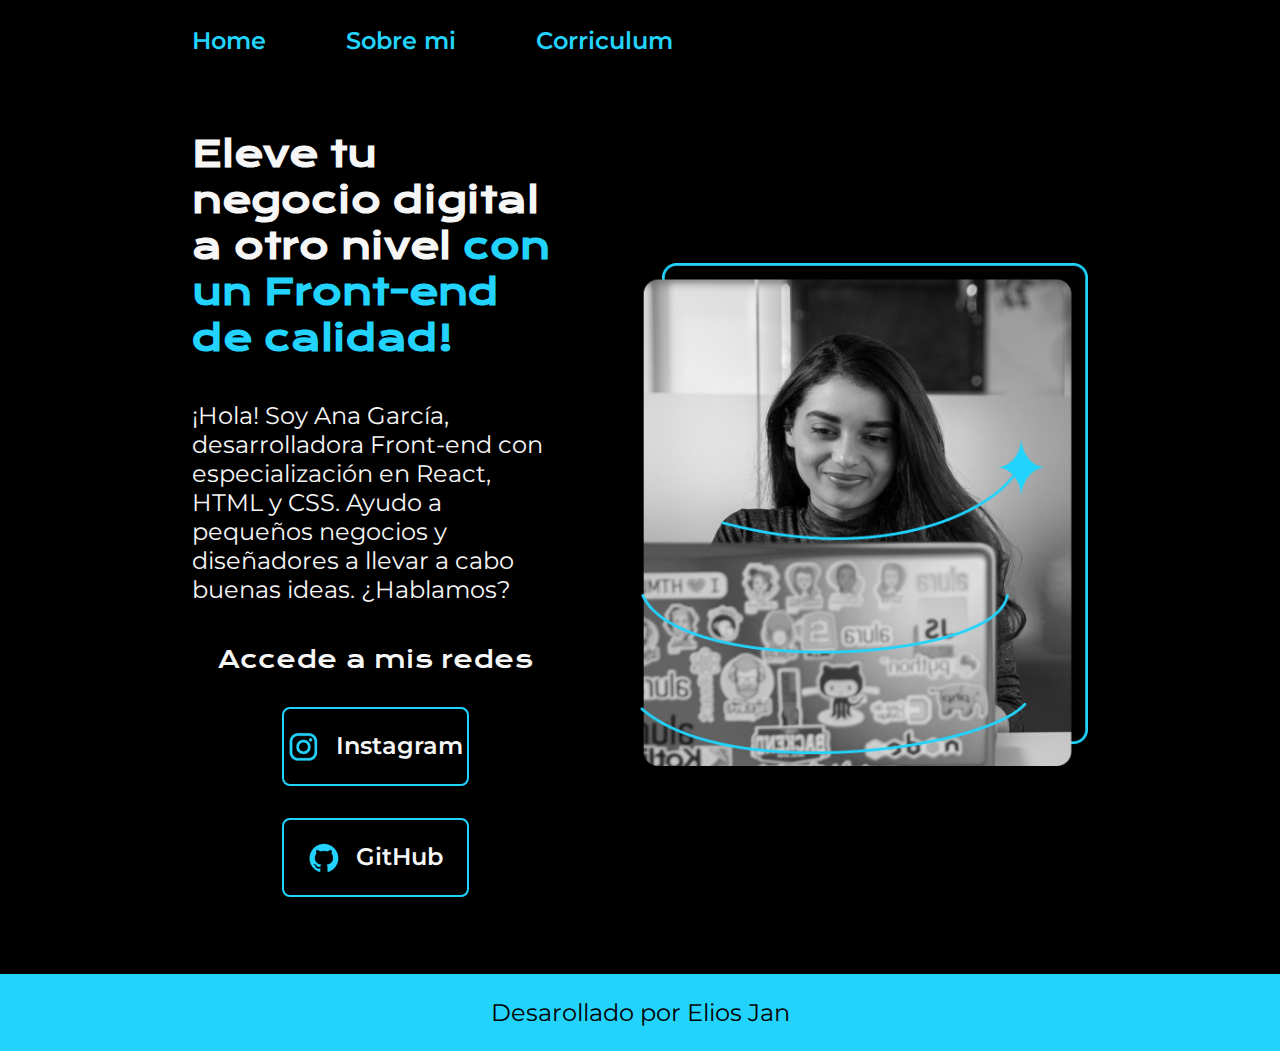
<file: 01-Portafolio/index.html>
<!DOCTYPE html>
<html lang="es-mx">
<head>
  <meta charset="UTF-8" />
  <meta http-equiv="X-UA-Compatible" content="IE=edge" />
  <meta name="viewport" content="width=device-width, initial-scale=1.0" />
  <title>Portafolio</title>
  <link rel="stylesheet" href="./styles/style.css" />
</head>
<body>
  <header class="header">
    <nav class="header__menu">
      <a class="header__menu__link" href="index.html">Home</a>
      <a class="header__menu__link" href="about.html">Sobre mi</a>
      <a class="header__menu__link" href="curriculum.html">Corriculum</a>
    </nav>
  </header>
  <main class="presentacion">
    <section class="presentacion__contenido">
      <h1 class="presentacion__contenido__titulo">
        Eleve tu negocio digital a otro nivel
        <strong class="titulo-destaque">con un Front-end de calidad! </strong>
      </h1>
      <p class="presentacion__contenido__texto">
        ¡Hola! Soy Ana García, desarrolladora Front-end con especialización en
        React, HTML y CSS. Ayudo a pequeños negocios y diseñadores a llevar a
        cabo buenas ideas. ¿Hablamos?
      </p>
      <div class="presentacion__enlaces">
        <h2 class="presentacion__enlaces__subtitulo">Accede a mis redes</h2>
        <a class="presentacion__enlaces__link" href="https://instagram.com/"><img src="./assets/instagram.png"
            alt="Logo de instagram" />Instagram
        </a>
        <a class="presentacion__enlaces__link" href="https://github.com/"><img src="./assets/github.png"
            alt="Logo de GitHub" />GitHub</a>
      </div>
    </section>
    <img class="presentacion__imagen" src="./assets/Imagem.png" alt="Foto de Ana García desarrolando un proyecto" />
  </main>
  <footer class="footer">
    <p>Desarollado por Elios Jan</p>
  </footer>
</body>
</html>
</file>
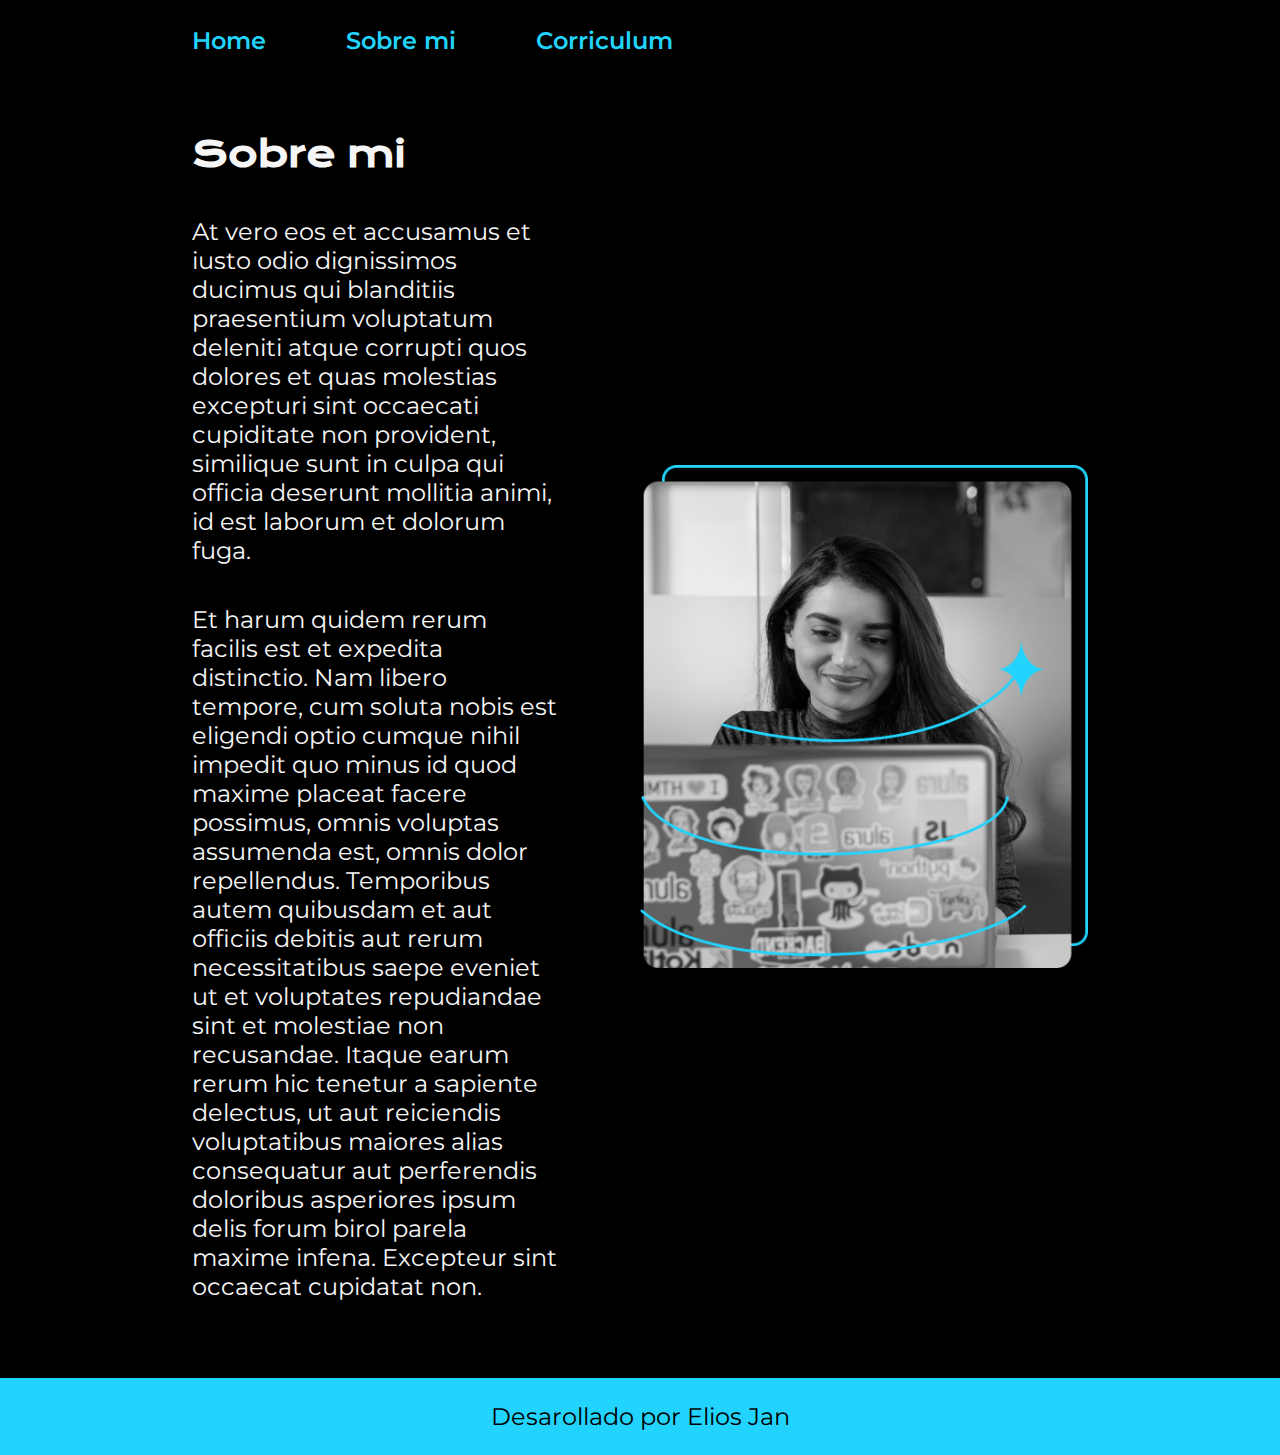
<file: 01-Portafolio/about.html>
<!DOCTYPE html>
<html lang="es-mx">
  <head>
    <meta charset="UTF-8" />
    <meta name="viewport" content="width=device-width, initial-scale=1.0" />
    <title>Sobre mi</title>
    <link rel="stylesheet" href="./styles/style.css">
  </head>
  <body>
    <header class="header">
      <nav class="header__menu">
        <a class="header__menu__link" href="index.html">Home</a>
        <a class="header__menu__link" href="about.html">Sobre mi</a>
        <a class="header__menu__link" href="curriculum.html">Corriculum</a>
      </nav>
    </header>   
    <main class="presentacion">
      <section class="presentacion__contenido">
        <h1 class="presentacion__contenido__titulo">Sobre mi</h1>
        <p class="presentacion__contenido__texto">
          At vero eos et accusamus et iusto odio dignissimos ducimus qui
          blanditiis praesentium voluptatum deleniti atque corrupti quos dolores
          et quas molestias excepturi sint occaecati cupiditate non provident,
          similique sunt in culpa qui officia deserunt mollitia animi, id est
          laborum et dolorum fuga.
        </p>
        <p class="presentacion__contenido__texto">
          Et harum quidem rerum facilis est et expedita distinctio. Nam libero
          tempore, cum soluta nobis est eligendi optio cumque nihil impedit quo
          minus id quod maxime placeat facere possimus, omnis voluptas assumenda
          est, omnis dolor repellendus. Temporibus autem quibusdam et aut
          officiis debitis aut rerum necessitatibus saepe eveniet ut et
          voluptates repudiandae sint et molestiae non recusandae. Itaque earum
          rerum hic tenetur a sapiente delectus, ut aut reiciendis voluptatibus
          maiores alias consequatur aut perferendis doloribus asperiores ipsum
          delis forum birol parela maxime infena. Excepteur sint occaecat
          cupidatat non.
        </p>
      </section>
      <img class="presentacion__imagen"
        src="./assets/Imagem.png"
        alt="Foto de Ana García desarrolando un proyecto"
      />
    </main>
    <footer class="footer">
      <p>Desarollado por Elios Jan</p>
    </footer>
  </body>
</html>
</file>
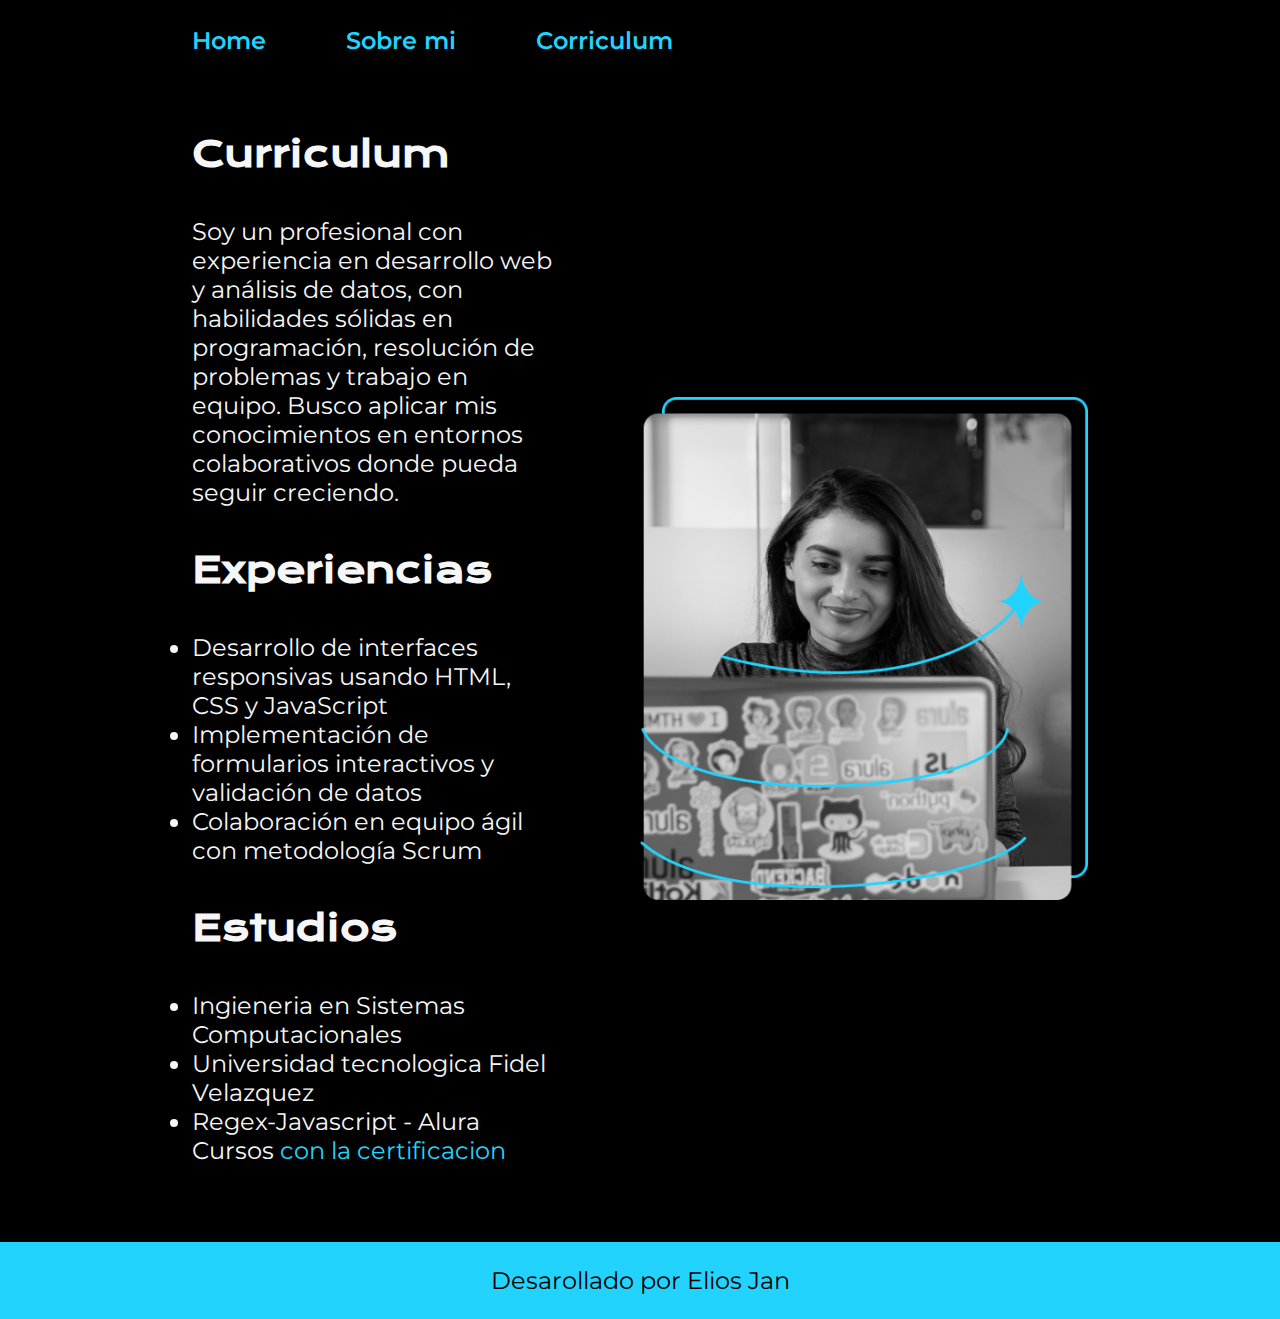
<file: 01-Portafolio/curriculum.html>
<!DOCTYPE html>
<html lang="en">
  <head>
    <meta charset="UTF-8" />
    <meta name="viewport" content="width=device-width, initial-scale=1.0" />
    <title>Corriculum</title>
    <link rel="stylesheet" href="./styles/style.css" />
  </head>
  <body>
    <header class="header">
      <nav class="header__menu">
        <a class="header__menu__link" href="index.html">Home</a>
        <a class="header__menu__link" href="about.html">Sobre mi</a>
        <a class="header__menu__link" href="curriculum.html">Corriculum</a>
      </nav>
    </header>
    <main class="presentacion">
      <section class="presentacion__contenido">
        <h1 class="presentacion__contenido__titulo">Curriculum</h1>
        <p class="presentacion__contenido__texto">
          Soy un profesional con experiencia en desarrollo web y análisis de
          datos, con habilidades sólidas en programación, resolución de
          problemas y trabajo en equipo. Busco aplicar mis conocimientos en
          entornos colaborativos donde pueda seguir creciendo.
        </p>
        <h2 class="presentacion__contenido__titulo">Experiencias</h2>
        <ul class="presentacion__contenido__texto">
          <li>Desarrollo de interfaces responsivas usando HTML, CSS y JavaScript</li>
          <li>Implementación de formularios interactivos y validación de datos</li>
          <li>Colaboración en equipo ágil con metodología Scrum </li>
        </ul>
        <h2 class="presentacion__contenido__titulo">Estudios</h2>
        <ul class="presentacion__contenido__texto">
          <li>Ingieneria en Sistemas Computacionales</li>
          <li>Universidad tecnologica Fidel Velazquez</li>
          <li>Regex-Javascript - Alura Cursos <a href="" class="certificado">con la certificacion</a></li>
        </ul>
      </section>
      <img class="presentacion__imagen"
        src="./assets/Imagem.png"
        alt="Foto de Ana García desarrolando un proyecto"
      />
    </main>
    <footer class="footer">
        <p>Desarollado por Elios Jan</p>
    </footer>
  </body>
</html>
</file>
<file: 01-Portafolio/styles/style.css>
@import url('https://fonts.googleapis.com/css2?family=Krona+One&family=Montserrat:wght@400;600&display=swap');

:root{/*Variables css*/
    --color-primario: #000000;
    --color-secundario: #f6f6f6;
    --color-terciario: #22d4fd;
    --color-hover: #272727;

    --fuente-montserrat: 'Montserrat', sans-serif;
    --fuente-krona-one: 'Krona One', sans-serif;
}

* {/*Con "*" selecciona todos los elementos y le aplica lo que coloquemos */
    padding: 0; /*El padding es el espacio que hay entre el margen y su contenido y lo colacamos en 0*/
    margin:0;/*El margin es el espacio que hay entre elementos y lo colocamos en 0*/
}

body{
    /*height: 100vh;Indica que el elemento debe ocupar el 100% de la altura visible de la ventana del navegador.*/
    box-sizing: border-box; /*Cambia la forma en que se calcula el tamaño de un elemento (ancho y alto)*/
    background-color: var(--color-primario);/*Coloca el color de fondo negro*/
    color: var(--color-secundario);/*Coloca color a todo los textos que encuentre*/
}
.header{
    padding: 2% 0% 0% 15%;/*Coloca paddinn en todas las direcciones*/
}
.header__menu{
    display: flex;/*Hace el elemnto flexible para distribuir los elementos hijos*/
    gap: 80px;/*Aplica espacio entre hijos pero se aplica dependiendo de flex-direction, que en nuestro caso es vertical*/
}

.header__menu__link{
    font-family: var(--fuente-montserrat);/*Tipo de letra*/
    font-size: 1.5rem;/*16px = 1rem y 8px = 0.5, entonces 1.5 = 24px y */
    font-weight: 600;
    color: var(--color-terciario);
    text-decoration: none;
}

.presentacion {
    padding: 6% 15%; /*Checar*/ /*Coloca padding arriba-abajo y derecha-izquierda*/
    display: flex;/*activa el modelo de caja flexible (Flexbox). Permite alinear, distribuir y ordenar fácilmente los elementos hijos dentro de un contenedor.*/
    align-items: center;/*Alinea los elementos hijos verticalmente dentro de un contenedor que tiene display: flex.*/
    justify-content: space-between;/*controla la alineación horizontal de los elementos hijos dentro de un contenedor con display: flex. Deja el primer y último elemento pegados a los bordes, y espacia los demás*/
    gap: 82px;/*Aplica espacio entre hijos pero se aplica dependiendo de flex-direction, que en nuestro caso es horizontal*/
}

.presentacion__contenido{
    width: 50%;/*Poner ancho al elemento relativo a la etiqute padre que es la etiqueta main*/
    display: flex;/*Hace el elemnto flexible para distribuir los elementos hijos*/
    flex-direction: column;/*define la dirección en la que se colocan los elementos hijos dentro de un contenedor*/
    gap: 40px;/*Aplica espacio entre hijo pero se aplica dependiendo de flex-direction, que en nuestro caso es vertical*/
}

.titulo-destaque {
    color: var(--color-terciario);/*Coloca color al texto pero como es una clase le toma mas importnacia a la clase que al elemento*/
}


.presentacion__contenido__titulo{
    font-size: 2.25rem;/*16px = 1rem y 8px = 0.5, entonces 36px / 16px = 2.25rem */
    font-family: var(--fuente-krona-one);/*Tipo de letra*/
}

.presentacion__contenido__texto{
    font-size: 1.5rem;/*16px = 1rem y 8px = 0.5, entonces 1.5 = 24px y */
    font-family: var(--fuente-montserrat);/*Tipo de letra*/
}
.presentacion__contenido__texto .certificado{
    color: var(--color-terciario);/*Coloca color al texto pero como es una clase le toma mas importnacia a la clase que al elemento*/
    text-decoration: none;/*Quita en un texto cualquier decoracion como sibrayado, tachado etc.*/
}

.presentacion__enlaces{
    display: flex;/*Hace el elemnto flexible para distribuir los elementos hijos*/
    justify-content: space-between;/*controla la alineación horizontal de los elementos hijos */
    flex-direction: column;/*Define la direccion en las que estaran los hijos dentro de un elemento*/
    align-items: center;/*Alinea los elementos hijos verticalmente dentro de un contenedor*/
    gap: 32px;/*Aplica espacio entre hijo pero se aplica dependiendo de flex-direction, que en nuestro caso es vertical*/
}

.presentacion__enlaces__subtitulo{
    font-family: var(--fuente-krona-one);
    font-size: 1.5rem;/*16px = 1rem y 8px = 0.5, entonces 1.5 = 24px y */
    font-weight: 400;/*anchura del texto*/
}

.presentacion__enlaces__link{
    width: 50%;/*Ancho del elemento*/
    text-align: center;/*Alinea el texto, en nuestro caso es en el centro*/
    border-radius: 8px;/*Aplica borde al elemento*/
    font-size: 1.5rem;/*16px = 1rem y 8px = 0.5, entonces 1.5 = 24px y */
    font-weight: 600;/*Anchura del texto*/
    padding: 21.5px 0;/*Coloca el padding arriba-abajo=21.5 y dercha-izquierda=0*/
    text-decoration: none;/*Quita en un texto cualquier decoracion como sibrayado, tachado etc.*/
    color: var(--color-secundario);/*color de texto*/
    font-family: var(--fuente-montserrat);/*Fuente del texto*/
    border: 2px solid var(--color-terciario);/*Coloca un borde con color*/
    display: flex;/*Hace el elemnto flexible para distribuir los elementos hijos*/
    justify-content: center;/*controla la alineación horizontal de los elementos hijos */
    gap: 16px;/*Aplica espacio entre hijo pero se aplica dependiendo de flex-direction, que en nuestro caso es horizontal*/
}

.presentacion__enlaces__link:hover{
    cursor: pointer;
    background-color: var(--color-hover);/*Coloca un color de fondo al pasar el mouse por encima del elemento*/    
}

.presentacion__imagen{
    width: 50%; /*medida relativa al padre que es la etiqueta main*/
}

.footer{
    background-color: var(--color-terciario);/*Color de fondo del footer*/
    padding: 24px;
    color: var(--color-primario);/*Color del texto*/
    text-align: center;/*Alinea el texto al centro*/
    font-family: var(--fuente-montserrat);/*Fuente del texto*/
    font-size: 1.5rem;/*16px = 1rem y 8px = 0.5, entonces 1.5 = 24px y */
    font-weight: 400;/*Anchura del texto*/
}

@media(max-width: 1200px){/*Media query para pantallas de 1200px o menos*/

    .header{
        padding: 10%;
    }

    .header__menu{
        display: flex;/*Hace el elemnto flexible para distribuir los elementos hijos*/
        gap: 40px;/*Aplica espacio entre hijos pero se aplica dependiendo de flex-direction, que en nuestro caso es vertical*/
    }

    .header__menu{
        justify-content: center;/*controla la alineación horizontal de los elementos hijos */
    }
    .presentacion{
        flex-direction: column-reverse;
        padding: 5%;
    }

    .presentacion__contenido{
        width: auto;/*Con auto se adapta al elemento padre y con 100% simpre sera 100% no se adapta*/
    }
}
</file>
